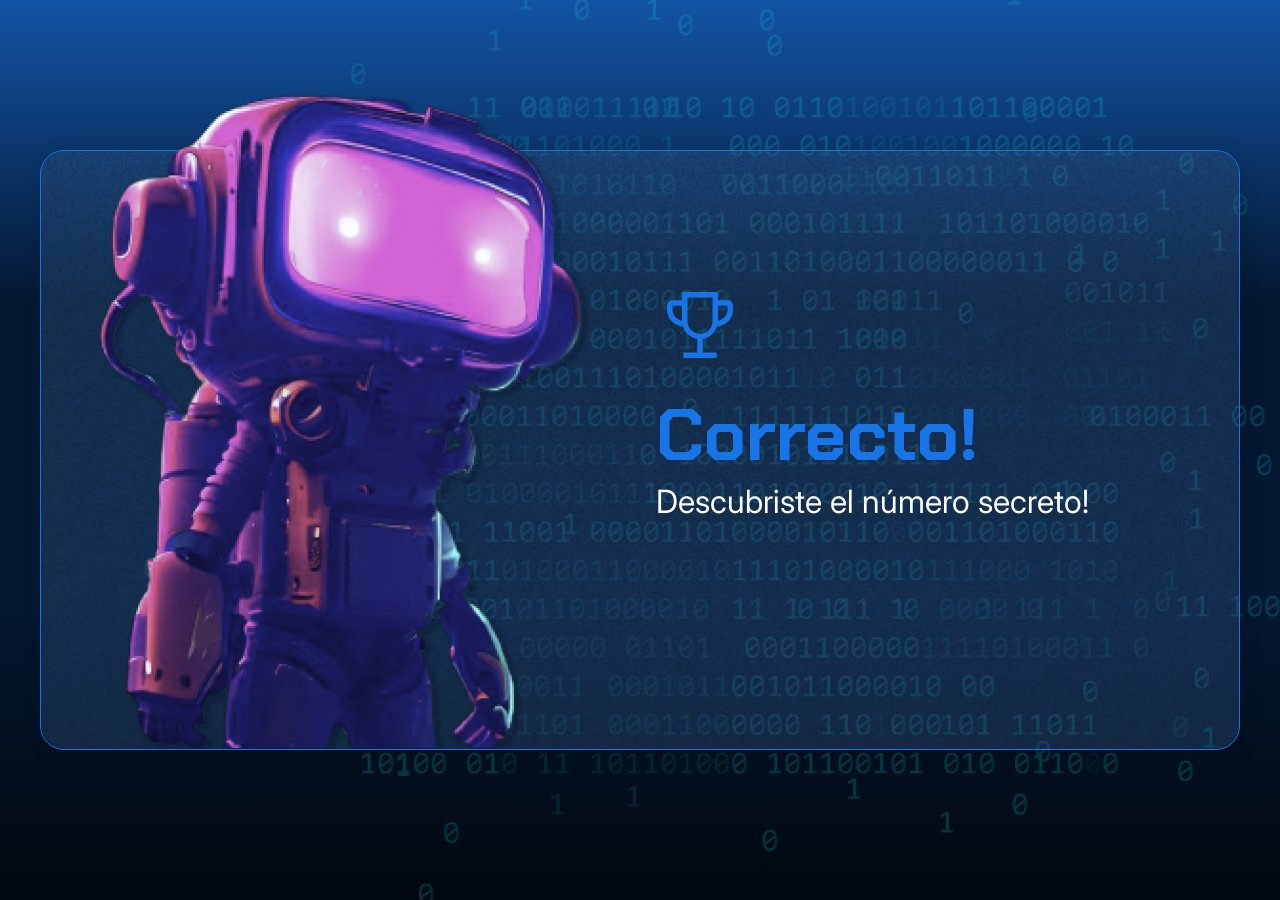
<file: 2034-logica-programacion-1-Aula1/index.html>
<!DOCTYPE html>
<html lang="en">

<head>
    <meta charset="UTF-8">
    <meta name="viewport" content="width=device-width, initial-scale=1.0">
    <link rel="preconnect" href="https://fonts.googleapis.com">
    <link rel="preconnect" href="https://fonts.gstatic.com" crossorigin>
    <link href="https://fonts.googleapis.com/css2?family=Chakra+Petch:wght@700&family=Inter:wght@400;700&display=swap"
        rel="stylesheet">
    <link rel="stylesheet" href="style.css">
    <title>JS Game</title>
</head>

<body>
    <div class="container">
        <div class="container__contenido">
            <img src="./img/robot.png" alt="Robot" class="container__imagen-robot" />
            <div class="container__informaciones">
                <img src="./img/trophy.png" alt="Icono de trofeo" />
                 <div class="container__texto">
                    <h1><span class="container__texto-azul">Correcto!</span></h1>
                    <h2>Descubriste el número secreto!</h2>
                </div>
            </div>
        </div>
    </div>
    <script src="app.js"></script>
</body>
</html>
</file>
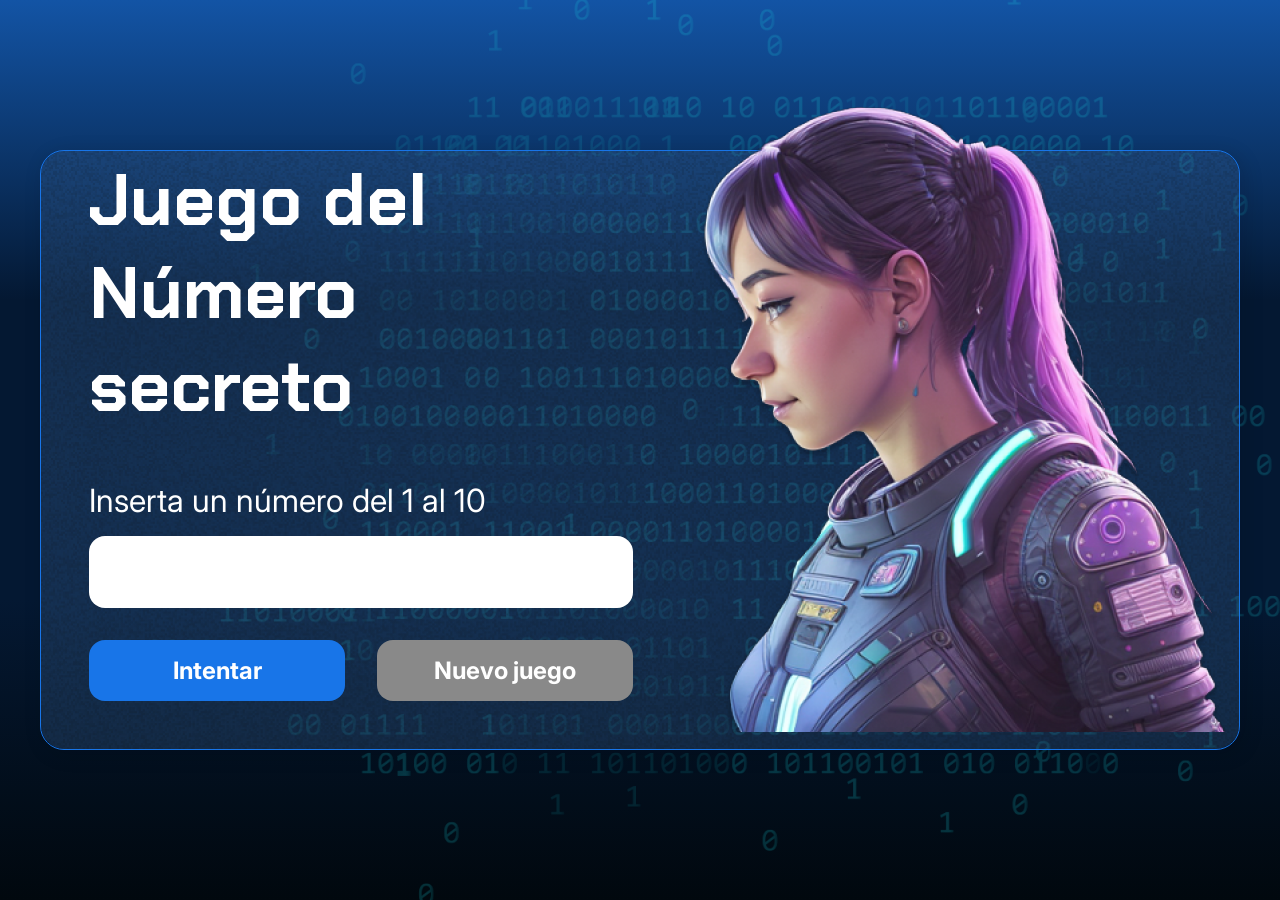
<file: 2035-logica-programacion-2-Aula1/index.html>
<!DOCTYPE html>
<html lang="es">

<head>
    <meta charset="UTF-8">
    <meta name="viewport" content="width=device-width, initial-scale=1.0">
    <link rel="preconnect" href="https://fonts.googleapis.com">
    <link rel="preconnect" href="https://fonts.gstatic.com" crossorigin>
    <link href="https://fonts.googleapis.com/css2?family=Chakra+Petch:wght@700&family=Inter:wght@400;700&display=swap"
        rel="stylesheet">
    <link rel="stylesheet" href="style.css">
    <title>JS Game</title>
</head>

<body>

    <div class="container">
        <div class="container__contenido">
            <div class="container__informaciones">
                <div class="container__texto">
                    <h1></h1>
                    <p class="texto__parrafo"></p>
                </div>
                <input id="valorUsuario" type="number" min="1" max="10" class="container__input">
                <div class="chute container__botones">
                    <button onclick="verificarIntento();" class="container__boton">Intentar</button>
                    <button onclick="reiniciarJuego();" class="container__boton" id="reiniciar" disabled>Nuevo juego</button>
                </div>
            </div>
            <img src="./img/ia.png" alt="Una persona mirando a la izquierda" class="container__imagen-persona" />
        </div>
    </div>

    <script src="app.js" defer></script>
</body>

</html>
</file>
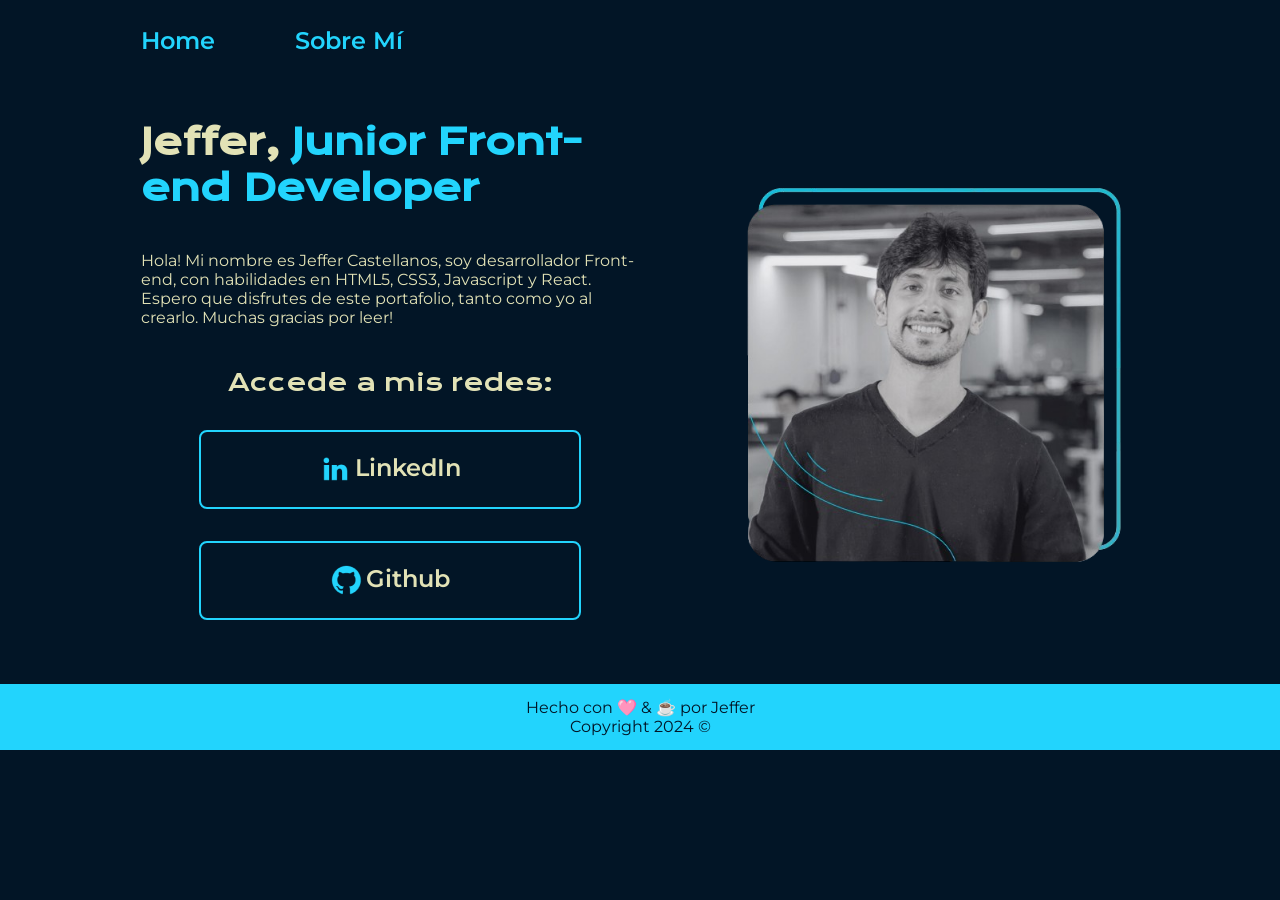
<file: Portfolio/index.html>
<!DOCTYPE html>
<html lang="en">
<head>
    <meta charset="UTF-8">
    <meta name="viewport" content="width=device-width, initial-scale=1.0">
    <title>Portafolio Jeff Dev</title>
    <link rel="stylesheet" href="Styles/styles.css">

</head>

<body>
    
    <header class="header">
        <nav class="header_menu">
            <a class="header_menu_link" href="index.html">Home</a>
            <a class="header_menu_link" href="about.html">Sobre Mí</a>
        </nav>
    </header>
    <main class="presentacion">

        <section class="presentacion_contenido">

            <h1 class="presentacion_contenido_titulo">Jeffer, <strong class="destacar">Junior Front-end Developer</strong></h1>
            <p class="presentacion_contenido_texto">Hola! Mi nombre es Jeffer Castellanos, soy desarrollador Front-end, con habilidades en HTML5, CSS3, Javascript y React.
                Espero que disfrutes de este portafolio, tanto como yo al crearlo. Muchas gracias por leer!
            </p>

            <div class="presentacion_enlaces">
                <h2 class="presentacion_enlace_subtitulo">Accede a mis redes:</h2>
                <a class="presentacion_enlaces_link" href="https://linkedin.com/in/jeffer-castellanos-7644a3247">
                    <img src="Imagen/linkedin.png">LinkedIn</a>
                <a class="presentacion_enlaces_link" href="https://github.com/JeffCas15">
                    <img src="Imagen/github.png">Github</a>
            </div>
        </section>

        <img src="Imagen/Foto-removebg-preview.png" alt="Imagen de perfil" class="imagen">

    </main>
    <footer class="pieDePagina">
        <p>Hecho con &#129655; & &#9749; por Jeffer</p>
        <p>Copyright 2024 &#169;</p>
    </footer>
    

</body>
</html>
</file>
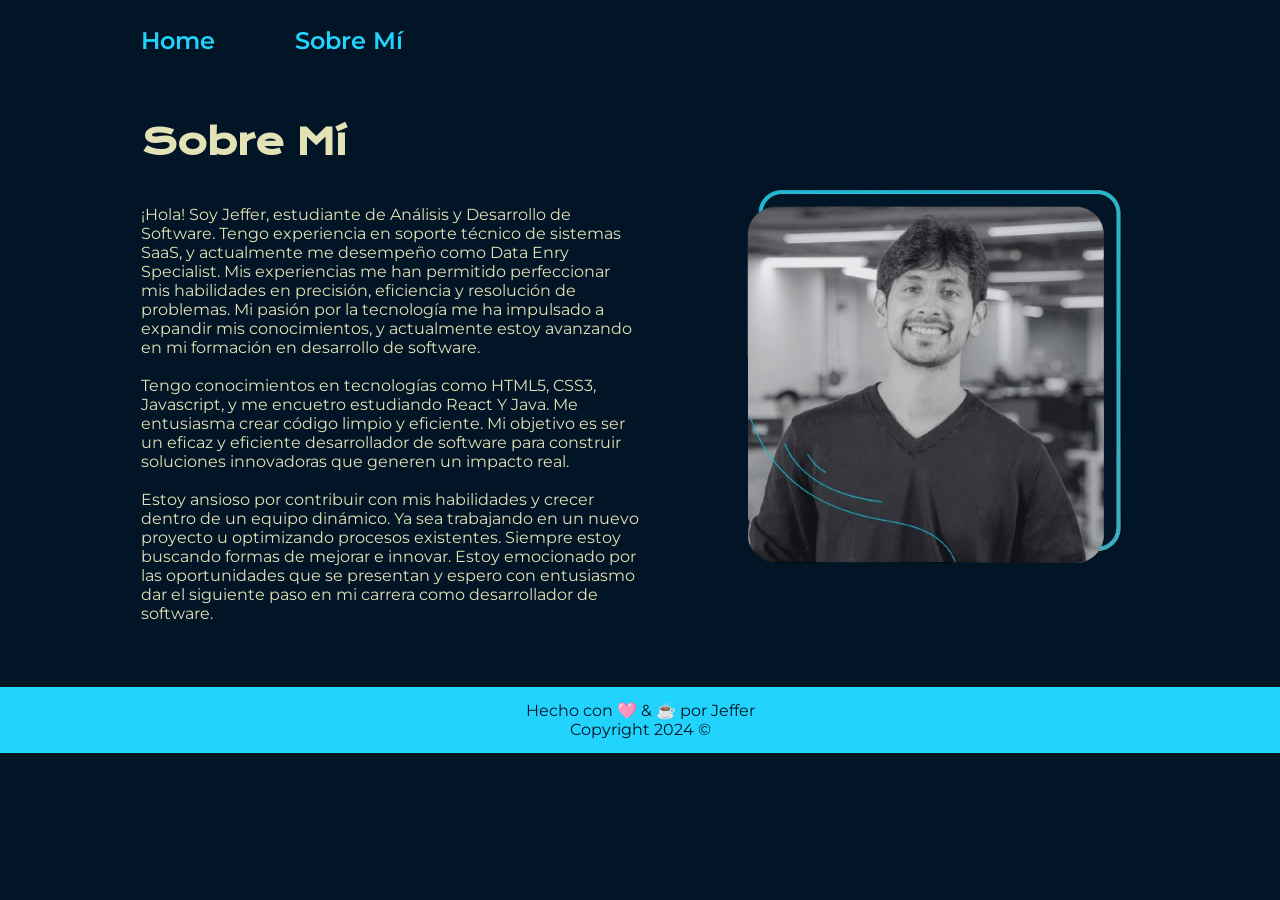
<file: Portfolio/about.html>
<!DOCTYPE html>
<html lang="es">
<head>
    <meta charset="UTF-8">
    <meta name="viewport" content="width=device-width, initial-scale=1.0">
    <title>Sobre Mí</title>
    <link rel="stylesheet" href="Styles/styles.css">
</head>
<body>
    
    <header class="header">
        <nav class="header_menu">
            <a class="header_menu_link" href="index.html">Home</a>
            <a class="header_menu_link" href="about.html">Sobre Mí</a>
        </nav>
    </header>

    <main class="presentacion">
        <section class="presentacion_contenido">
            <h1 class="presentacion_contenido_titulo">Sobre Mí</h1>
            <p class="presentacion_contenido_texto">                
                ¡Hola! Soy Jeffer, estudiante de Análisis y Desarrollo de Software. 
                Tengo experiencia en soporte técnico de sistemas SaaS, y actualmente me desempeño como Data Enry Specialist. 
                Mis experiencias me han permitido perfeccionar mis habilidades en precisión, eficiencia y resolución de problemas. 
                Mi pasión por la tecnología me ha impulsado a expandir mis conocimientos, y actualmente estoy avanzando en mi 
                formación en desarrollo de software.
                <br>
                <br>
                Tengo conocimientos en tecnologías como HTML5, CSS3, Javascript, y me encuetro estudiando React Y Java.  
                Me entusiasma crear código limpio y eficiente. Mi objetivo es ser un eficaz y eficiente desarrollador de software 
                para construir soluciones innovadoras que generen un impacto real.
                <br>
                <br>
                Estoy ansioso por contribuir con mis habilidades y crecer dentro de un equipo dinámico. 
                Ya sea trabajando en un nuevo proyecto u optimizando procesos existentes. Siempre estoy buscando 
                formas de mejorar e innovar. Estoy emocionado por las oportunidades que se presentan y espero con entusiasmo 
                dar el siguiente paso en mi carrera como desarrollador de software.
            </p>
                
        </section>
        <img src="Imagen/Foto-removebg-preview.png" alt="Imagen de perfil" class="imagen">
    </main>

    <footer class="pieDePagina">
        <p>Hecho con &#129655; & &#9749; por Jeffer</p>
        <p>Copyright 2024 &#169;</p>
    </footer>
</body>
</html>
</file>
<file: 2034-logica-programacion-1-Aula1/style.css>
* {
    box-sizing: border-box;
    margin: 0;
    padding: 0;
    color: white;
}

body {
    background: linear-gradient(#1354A5 0%, #041832 33.33%, #041832 66.67%, #01080E 100%);
    height: 100vh;
    display: flex;
    align-items: center;
    justify-content: center;
}


body::before {
    background-image: url("img/code.png");
    background-repeat: no-repeat;
    background-position: right;
    content: "";
    display: block;
    position: absolute;
    width: 100%;
    height: 100%;
    opacity: 0.4;
}

.container {
    width: 1200px;
    height: 600px;
    display: flex;
    align-items: center;
    justify-content: space-between;
    border-radius: 24px;
    border: 1px solid #1875E8;
    box-shadow: 4px 4px 20px 0px rgba(1, 8, 14, 0.15);
    background-image: url("img/Ruido.png");
    background-size: 100% 100%;
    position: relative;
}

.container__contenido {
    display: flex;
    align-items: center;
    position: absolute;
    bottom: 0;
}

.container__informaciones {
    flex: 1;
    padding: 20px;
}

.container__boton {
    border-radius: 16px;
    background: #1875E8;
    padding: 16px 24px;
    width: 100%;
    font-size: 24px;
    font-weight: 700;
    border: none;
    margin-top: 16px;
}

.container__texto {
    margin: 16px 0 16px 0;
}

.container__texto-azul {
    color: #1875E8;
}

h1 {
    font-family: 'Chakra Petch', sans-serif;
    font-size: 72px;
}

h2,
p,
button {
    font-family: 'Inter', sans-serif;
}

h2 {
    font-size: 32px;
    font-weight: 400;
}
</file>
<file: 2035-logica-programacion-2-Aula1/style.css>
* {
    box-sizing: border-box;
    margin: 0;
    padding: 0;
    color: white;
}

body {
    background: linear-gradient(#1354A5 0%, #041832 33.33%, #041832 66.67%, #01080E 100%);
    height: 100vh;
    display: flex;
    align-items: center;
    justify-content: center;
}


body::before {
    background-image: url("img/code.png");
    background-repeat: no-repeat;
    background-position: right;
    content: "";
    display: block;
    position: absolute;
    width: 100%;
    height: 100%;
    opacity: 0.4;
}

.container {
    width: 1200px;
    height: 600px;
    display: flex;
    align-items: center;
    justify-content: space-between;
    border-radius: 24px;
    border: 1px solid #1875E8;
    box-shadow: 4px 4px 20px 0px rgba(1, 8, 14, 0.15);
    background-image: url("img/Ruido.png");
    background-size: 100% 100%;
    position: relative;
}


.container__contenido {
    display: flex;
    align-items: center;
    position: absolute;
    bottom: 0;
}

.container__informaciones {
    flex: 1;
    padding: 3rem;
}

.container__boton {
    border-radius: 16px;
    background: #1875E8;
    padding: 16px 24px;
    width: 100%;
    font-size: 24px;
    font-weight: 700;
    border: none;
    margin-top: 2rem;
}

.container__boton:disabled {
    background: #898989;
}

.container__texto {
    margin: 16px 0 16px 0;
}

.container__texto-azul {
    color: #1875E8;
}

.container__input {
    width: 100%;
    height: 72px;
    border-radius: 16px;
    background-color: #FFF;
    border: none;
    color: #1875E8;
    padding: 2rem;
    font-size: 24px;
    font-weight: 700;
    font-family: 'Inter', sans-serif;
}

.container__botones {
    display: flex;
    gap: 2em;
}

h1 {
    font-family: 'Chakra Petch', sans-serif;
    font-size: 72px;
    padding-bottom: 3rem;
}

p,
button {
    font-family: 'Inter', sans-serif;
}

.texto__parrafo {
    font-size: 32px;
    font-weight: 400;
}
</file>
<file: Portfolio/Styles/styles.css>
@import url('https://fonts.googleapis.com/css2?family=Krona+One&display=swap');
@import url('https://fonts.googleapis.com/css2?family=Montserrat:ital,wght@0,100..900;1,100..900&display=swap');

* {
    margin: 0;
    padding: 0;
}

body{
    background-color: #021526;
    color:#E2E2B6;
    font-family:"Krona One";
    box-sizing: border-box;
}

.header{
    padding: 2% 0% 0% 11%;
}

.header_menu{
    display: flex;
    gap: 80px;

}

.header_menu_link{
    font-family: "Montserrat", sans-serif;
    font-size: 1.5rem;
    font-weight: 600;
    color:#22D4FD;
    text-decoration: none;
}

.header_menu_link:hover{
    color: #7ae7ff;
}



.destacar{
    color:#22D4FD;
}

.destacar:hover{
    color: #7ae7ff;
}

.presentacion{
    display: flex;
    align-items: center;
    margin: 5% 11%;
    justify-content: space-between;
    gap: 82px;
}

.presentacion_contenido{
    width: 50%;
    display: flex;
    flex-direction: column; /* se usa un flex para orgaizar los elementos en columna y darles un gap*/
    gap: 40px;
}

.presentacion_contenido_titulo{
    font-size: 2.25rem;
    font-family: "Krona One", sans-serif;
}

.presentacion_contenido_texto{
    font-size: 1rem;
    font-family: "Montserrat", sans-serif;
    
}

.imagen{
    width: 40%;
    
}

.presentacion_enlaces{
    display: flex;
    justify-content: space-between;
    flex-direction: column;
    align-items: center;
    gap: 32px;
}

.presentacion_enlace_subtitulo{
    font-family: "Krona One", sans-serif;
    font-size: 1.5rem;
    font-weight: 400;
    
}

.presentacion_enlaces_link{
    width: 378px;
    border: 2px solid #22D4FD; 
    padding: 21.5px 0;
    text-align: center;
    border-radius: 8px;
    font-family: "Montserrat";
    font-size: 1.5rem;
    font-weight: 600;
    text-decoration: none;
    color: #E2E2B6;
    display: flex;
    justify-content: center;
    gap: 3px;
}
.presentacion_enlaces_link:hover{
    background-color: #15212c;

}

.pieDePagina{
    font-size: 16px;
    font-family: "Montserrat", sans-serif;
    text-align: center;
    background-color: #22D4FD;
    color: #021526;
    padding: 14px;
}

@media (max-width: 1207px){
    .presentacion{
        flex-direction: column-reverse;
        padding: 5%;
    }

    .presentacion_contenido{
        width: auto;
        text-align: center;
    }

    .header{
        padding: 5%;
    }

    .header_menu{
        justify-content: center;
    }

    
}
</file>
